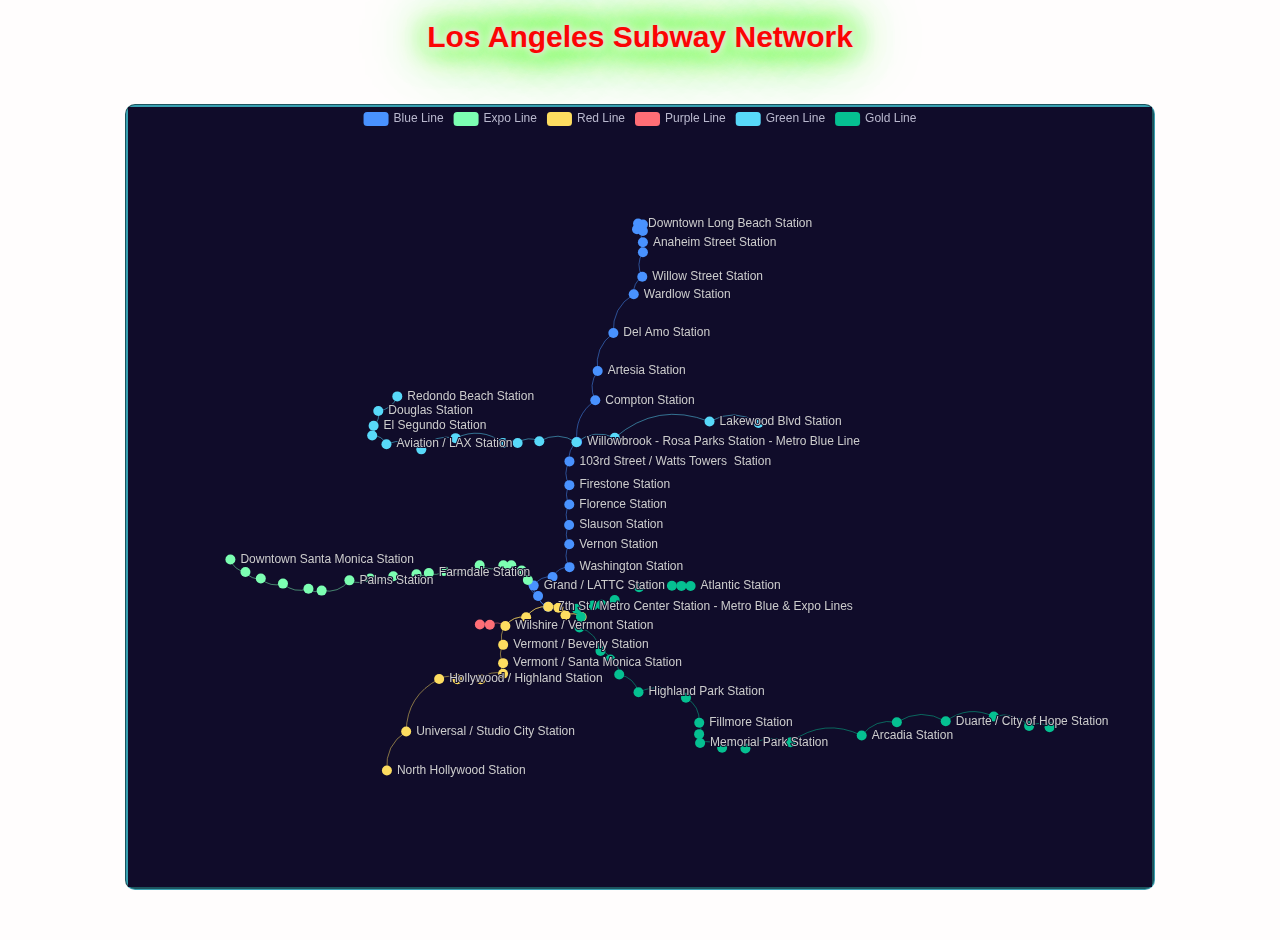
<file: Q4/Subway Network/index.html>
<!DOCTYPE html>
<html>

<head>
  <meta charset="utf-8" />
  <!-- Include the ECharts file you just downloaded -->
  <script src="echarts.js"></script>
  <script src="http://ajax.googleapis.com/ajax/libs/jquery/1.9.1/jquery.min.js"></script>
  <!-- <script src="https://cdnjs.cloudflare.com/ajax/libs/echarts/5.3.3/echarts.min.js"></script> -->
  <link rel="stylesheet" href="style.css">
</head>

<body>
  <div>
    <h1>Los Angeles Subway Network</h1>
  </div>
  <div id="main"></div>

  <script type="text/javascript">

    var graph2 = {
      "nodes": [
        {
          "id": "0",
          "name": "Myriel",
          "symbolSize": 19.12381,
          "x": -266.82776,
          "y": 299.6904,
          "value": 28.685715,
          "category": 0
        },
        {
          "id": "1",
          "name": "Napoleon",
          "symbolSize": 2.6666666666666665,
          "x": -418.08344,
          "y": 446.8853,
          "value": 4,
          "category": 0
        },
        {
          "id": "2",
          "name": "MlleBaptistine",
          "symbolSize": 6.323809333333333,
          "x": -212.76357,
          "y": 245.29176,
          "value": 9.485714,
          "category": 1
        },
        {
          "id": "3",
          "name": "MmeMagloire",
          "symbolSize": 6.323809333333333,
          "x": -242.82404,
          "y": 235.26283,
          "value": 9.485714,
          "category": 1
        },
        {
          "id": "4",
          "name": "CountessDeLo",
          "symbolSize": 2.6666666666666665,
          "x": -379.30386,
          "y": 429.06424,
          "value": 4,
          "category": 0
        },
        {
          "id": "5",
          "name": "Geborand",
          "symbolSize": 2.6666666666666665,
          "x": -417.26337,
          "y": 406.03506,
          "value": 4,
          "category": 0
        },
        {
          "id": "6",
          "name": "Champtercier",
          "symbolSize": 2.6666666666666665,
          "x": -332.6012,
          "y": 485.16974,
          "value": 4,
          "category": 0
        },
        {
          "id": "7",
          "name": "Cravatte",
          "symbolSize": 2.6666666666666665,
          "x": -382.69568,
          "y": 475.09113,
          "value": 4,
          "category": 0
        },
        {
          "id": "8",
          "name": "Count",
          "symbolSize": 2.6666666666666665,
          "x": -320.384,
          "y": 387.17325,
          "value": 4,
          "category": 0
        },
        {
          "id": "9",
          "name": "OldMan",
          "symbolSize": 2.6666666666666665,
          "x": -344.39832,
          "y": 451.16772,
          "value": 4,
          "category": 0
        },
        {
          "id": "10",
          "name": "Labarre",
          "symbolSize": 2.6666666666666665,
          "x": -89.34107,
          "y": 234.56128,
          "value": 4,
          "category": 1
        },
        {
          "id": "11",
          "name": "Valjean",
          "symbolSize": 66.66666666666667,
          "x": -87.93029,
          "y": -6.8120565,
          "value": 100,
          "category": 1
        },
        {
          "id": "12",
          "name": "Marguerite",
          "symbolSize": 4.495239333333333,
          "x": -339.77908,
          "y": -184.69139,
          "value": 6.742859,
          "category": 1
        },
        {
          "id": "13",
          "name": "MmeDeR",
          "symbolSize": 2.6666666666666665,
          "x": -194.31313,
          "y": 178.55301,
          "value": 4,
          "category": 1
        },
        {
          "id": "14",
          "name": "Isabeau",
          "symbolSize": 2.6666666666666665,
          "x": -158.05168,
          "y": 201.99768,
          "value": 4,
          "category": 1
        },
        {
          "id": "15",
          "name": "Gervais",
          "symbolSize": 2.6666666666666665,
          "x": -127.701546,
          "y": 242.55057,
          "value": 4,
          "category": 1
        },
        {
          "id": "16",
          "name": "Tholomyes",
          "symbolSize": 17.295237333333333,
          "x": -385.2226,
          "y": -393.5572,
          "value": 25.942856,
          "category": 2
        },
        {
          "id": "17",
          "name": "Listolier",
          "symbolSize": 13.638097333333334,
          "x": -516.55884,
          "y": -393.98975,
          "value": 20.457146,
          "category": 2
        },
        {
          "id": "18",
          "name": "Fameuil",
          "symbolSize": 13.638097333333334,
          "x": -464.79382,
          "y": -493.57944,
          "value": 20.457146,
          "category": 2
        },
        {
          "id": "19",
          "name": "Blacheville",
          "symbolSize": 13.638097333333334,
          "x": -515.1624,
          "y": -456.9891,
          "value": 20.457146,
          "category": 2
        },
        {
          "id": "20",
          "name": "Favourite",
          "symbolSize": 13.638097333333334,
          "x": -408.12122,
          "y": -464.5048,
          "value": 20.457146,
          "category": 2
        },
        {
          "id": "21",
          "name": "Dahlia",
          "symbolSize": 13.638097333333334,
          "x": -456.44113,
          "y": -425.13303,
          "value": 20.457146,
          "category": 2
        },
        {
          "id": "22",
          "name": "Zephine",
          "symbolSize": 13.638097333333334,
          "x": -459.1107,
          "y": -362.5133,
          "value": 20.457146,
          "category": 2
        },
        {
          "id": "23",
          "name": "Fantine",
          "symbolSize": 28.266666666666666,
          "x": -313.42786,
          "y": -289.44803,
          "value": 42.4,
          "category": 2
        },
        {
          "id": "24",
          "name": "MmeThenardier",
          "symbolSize": 20.95238266666667,
          "x": 4.6313396,
          "y": -273.8517,
          "value": 31.428574,
          "category": 7
        },
        {
          "id": "25",
          "name": "Thenardier",
          "symbolSize": 30.095235333333335,
          "x": 82.80825,
          "y": -203.1144,
          "value": 45.142853,
          "category": 7
        },
        {
          "id": "26",
          "name": "Cosette",
          "symbolSize": 20.95238266666667,
          "x": 78.64646,
          "y": -31.512747,
          "value": 31.428574,
          "category": 6
        },
        {
          "id": "27",
          "name": "Javert",
          "symbolSize": 31.923806666666668,
          "x": -81.46074,
          "y": -204.20204,
          "value": 47.88571,
          "category": 7
        },
        {
          "id": "28",
          "name": "Fauchelevent",
          "symbolSize": 8.152382000000001,
          "x": -225.73984,
          "y": 82.41631,
          "value": 12.228573,
          "category": 4
        },
        {
          "id": "29",
          "name": "Bamatabois",
          "symbolSize": 15.466666666666667,
          "x": -385.6842,
          "y": -20.206686,
          "value": 23.2,
          "category": 3
        },
        {
          "id": "30",
          "name": "Perpetue",
          "symbolSize": 4.495239333333333,
          "x": -403.92447,
          "y": -197.69823,
          "value": 6.742859,
          "category": 2
        },
        {
          "id": "31",
          "name": "Simplice",
          "symbolSize": 8.152382000000001,
          "x": -281.4253,
          "y": -158.45137,
          "value": 12.228573,
          "category": 2
        },
        {
          "id": "32",
          "name": "Scaufflaire",
          "symbolSize": 2.6666666666666665,
          "x": -122.41348,
          "y": 210.37503,
          "value": 4,
          "category": 1
        },
        {
          "id": "33",
          "name": "Woman1",
          "symbolSize": 4.495239333333333,
          "x": -234.6001,
          "y": -113.15067,
          "value": 6.742859,
          "category": 1
        },
        {
          "id": "34",
          "name": "Judge",
          "symbolSize": 11.809524666666666,
          "x": -387.84915,
          "y": 58.7059,
          "value": 17.714287,
          "category": 3
        },
        {
          "id": "35",
          "name": "Champmathieu",
          "symbolSize": 11.809524666666666,
          "x": -338.2307,
          "y": 87.48405,
          "value": 17.714287,
          "category": 3
        },
        {
          "id": "36",
          "name": "Brevet",
          "symbolSize": 11.809524666666666,
          "x": -453.26874,
          "y": 58.94648,
          "value": 17.714287,
          "category": 3
        },
        {
          "id": "37",
          "name": "Chenildieu",
          "symbolSize": 11.809524666666666,
          "x": -386.44904,
          "y": 140.05937,
          "value": 17.714287,
          "category": 3
        },
        {
          "id": "38",
          "name": "Cochepaille",
          "symbolSize": 11.809524666666666,
          "x": -446.7876,
          "y": 123.38005,
          "value": 17.714287,
          "category": 3
        },
        {
          "id": "39",
          "name": "Pontmercy",
          "symbolSize": 6.323809333333333,
          "x": 336.49738,
          "y": -269.55914,
          "value": 9.485714,
          "category": 6
        },
        {
          "id": "40",
          "name": "Boulatruelle",
          "symbolSize": 2.6666666666666665,
          "x": 29.187843,
          "y": -460.13132,
          "value": 4,
          "category": 7
        },
        {
          "id": "41",
          "name": "Eponine",
          "symbolSize": 20.95238266666667,
          "x": 238.36697,
          "y": -210.00926,
          "value": 31.428574,
          "category": 7
        },
        {
          "id": "42",
          "name": "Anzelma",
          "symbolSize": 6.323809333333333,
          "x": 189.69513,
          "y": -346.50662,
          "value": 9.485714,
          "category": 7
        },
        {
          "id": "43",
          "name": "Woman2",
          "symbolSize": 6.323809333333333,
          "x": -187.00418,
          "y": -145.02663,
          "value": 9.485714,
          "category": 6
        },
        {
          "id": "44",
          "name": "MotherInnocent",
          "symbolSize": 4.495239333333333,
          "x": -252.99521,
          "y": 129.87549,
          "value": 6.742859,
          "category": 4
        },
        {
          "id": "45",
          "name": "Gribier",
          "symbolSize": 2.6666666666666665,
          "x": -296.07935,
          "y": 163.11964,
          "value": 4,
          "category": 4
        },
        {
          "id": "46",
          "name": "Jondrette",
          "symbolSize": 2.6666666666666665,
          "x": 550.3201,
          "y": 522.4031,
          "value": 4,
          "category": 5
        },
        {
          "id": "47",
          "name": "MmeBurgon",
          "symbolSize": 4.495239333333333,
          "x": 488.13535,
          "y": 356.8573,
          "value": 6.742859,
          "category": 5
        },
        {
          "id": "48",
          "name": "Gavroche",
          "symbolSize": 41.06667066666667,
          "x": 387.89572,
          "y": 110.462326,
          "value": 61.600006,
          "category": 8
        },
        {
          "id": "49",
          "name": "Gillenormand",
          "symbolSize": 13.638097333333334,
          "x": 126.4831,
          "y": 68.10622,
          "value": 20.457146,
          "category": 6
        },
        {
          "id": "50",
          "name": "Magnon",
          "symbolSize": 4.495239333333333,
          "x": 127.07365,
          "y": -113.05923,
          "value": 6.742859,
          "category": 6
        },
        {
          "id": "51",
          "name": "MlleGillenormand",
          "symbolSize": 13.638097333333334,
          "x": 162.63559,
          "y": 117.6565,
          "value": 20.457146,
          "category": 6
        },
        {
          "id": "52",
          "name": "MmePontmercy",
          "symbolSize": 4.495239333333333,
          "x": 353.66415,
          "y": -205.89165,
          "value": 6.742859,
          "category": 6
        },
        {
          "id": "53",
          "name": "MlleVaubois",
          "symbolSize": 2.6666666666666665,
          "x": 165.43939,
          "y": 339.7736,
          "value": 4,
          "category": 6
        },
        {
          "id": "54",
          "name": "LtGillenormand",
          "symbolSize": 8.152382000000001,
          "x": 137.69348,
          "y": 196.1069,
          "value": 12.228573,
          "category": 6
        },
        {
          "id": "55",
          "name": "Marius",
          "symbolSize": 35.58095333333333,
          "x": 206.44687,
          "y": -13.805411,
          "value": 53.37143,
          "category": 6
        },
        {
          "id": "56",
          "name": "BaronessT",
          "symbolSize": 4.495239333333333,
          "x": 194.82993,
          "y": 224.78036,
          "value": 6.742859,
          "category": 6
        },
        {
          "id": "57",
          "name": "Mabeuf",
          "symbolSize": 20.95238266666667,
          "x": 597.6618,
          "y": 135.18481,
          "value": 31.428574,
          "category": 8
        },
        {
          "id": "58",
          "name": "Enjolras",
          "symbolSize": 28.266666666666666,
          "x": 355.78366,
          "y": -74.882454,
          "value": 42.4,
          "category": 8
        },
        {
          "id": "59",
          "name": "Combeferre",
          "symbolSize": 20.95238266666667,
          "x": 515.2961,
          "y": -46.167564,
          "value": 31.428574,
          "category": 8
        },
        {
          "id": "60",
          "name": "Prouvaire",
          "symbolSize": 17.295237333333333,
          "x": 614.29285,
          "y": -69.3104,
          "value": 25.942856,
          "category": 8
        },
        {
          "id": "61",
          "name": "Feuilly",
          "symbolSize": 20.95238266666667,
          "x": 550.1917,
          "y": -128.17537,
          "value": 31.428574,
          "category": 8
        },
        {
          "id": "62",
          "name": "Courfeyrac",
          "symbolSize": 24.609526666666667,
          "x": 436.17184,
          "y": -12.7286825,
          "value": 36.91429,
          "category": 8
        },
        {
          "id": "63",
          "name": "Bahorel",
          "symbolSize": 22.780953333333333,
          "x": 602.55225,
          "y": 16.421427,
          "value": 34.17143,
          "category": 8
        },
        {
          "id": "64",
          "name": "Bossuet",
          "symbolSize": 24.609526666666667,
          "x": 455.81955,
          "y": -115.45826,
          "value": 36.91429,
          "category": 8
        },
        {
          "id": "65",
          "name": "Joly",
          "symbolSize": 22.780953333333333,
          "x": 516.40784,
          "y": 47.242233,
          "value": 34.17143,
          "category": 8
        },
        {
          "id": "66",
          "name": "Grantaire",
          "symbolSize": 19.12381,
          "x": 646.4313,
          "y": -151.06331,
          "value": 28.685715,
          "category": 8
        },
        {
          "id": "67",
          "name": "MotherPlutarch",
          "symbolSize": 2.6666666666666665,
          "x": 668.9568,
          "y": 204.65488,
          "value": 4,
          "category": 8
        },
        {
          "id": "68",
          "name": "Gueulemer",
          "symbolSize": 19.12381,
          "x": 78.4799,
          "y": -347.15146,
          "value": 28.685715,
          "category": 7
        },
        {
          "id": "69",
          "name": "Babet",
          "symbolSize": 19.12381,
          "x": 150.35959,
          "y": -298.50797,
          "value": 28.685715,
          "category": 7
        },
        {
          "id": "70",
          "name": "Claquesous",
          "symbolSize": 19.12381,
          "x": 137.3717,
          "y": -410.2809,
          "value": 28.685715,
          "category": 7
        },
        {
          "id": "71",
          "name": "Montparnasse",
          "symbolSize": 17.295237333333333,
          "x": 234.87747,
          "y": -400.85983,
          "value": 25.942856,
          "category": 7
        },
        {
          "id": "72",
          "name": "Toussaint",
          "symbolSize": 6.323809333333333,
          "x": 40.942253,
          "y": 113.78272,
          "value": 9.485714,
          "category": 1
        },
        {
          "id": "73",
          "name": "Child1",
          "symbolSize": 4.495239333333333,
          "x": 437.939,
          "y": 291.58234,
          "value": 6.742859,
          "category": 8
        },
        {
          "id": "74",
          "name": "Child2",
          "symbolSize": 4.495239333333333,
          "x": 466.04922,
          "y": 283.3606,
          "value": 6.742859,
          "category": 8
        },
        {
          "id": "75",
          "name": "Brujon",
          "symbolSize": 13.638097333333334,
          "x": 238.79364,
          "y": -314.06345,
          "value": 20.457146,
          "category": 7
        },
        {
          "id": "76",
          "name": "MmeHucheloup",
          "symbolSize": 13.638097333333334,
          "x": 712.18353,
          "y": 4.8131495,
          "value": 20.457146,
          "category": 8
        }
      ],
      "links": [
        {
          "source": "1",
          "target": "0"
        },
        {
          "source": "2",
          "target": "0"
        },
        {
          "source": "3",
          "target": "0"
        },
        {
          "source": "3",
          "target": "2"
        },
        {
          "source": "4",
          "target": "0"
        },
        {
          "source": "5",
          "target": "0"
        },
        {
          "source": "6",
          "target": "0"
        },
        {
          "source": "7",
          "target": "0"
        },
        {
          "source": "8",
          "target": "0"
        },
        {
          "source": "9",
          "target": "0"
        },
        {
          "source": "11",
          "target": "0"
        },
        {
          "source": "11",
          "target": "2"
        },
        {
          "source": "11",
          "target": "3"
        },
        {
          "source": "11",
          "target": "10"
        },
        {
          "source": "12",
          "target": "11"
        },
        {
          "source": "13",
          "target": "11"
        },
        {
          "source": "14",
          "target": "11"
        },
        {
          "source": "15",
          "target": "11"
        },
        {
          "source": "17",
          "target": "16"
        },
        {
          "source": "18",
          "target": "16"
        },
        {
          "source": "18",
          "target": "17"
        },
        {
          "source": "19",
          "target": "16"
        },
        {
          "source": "19",
          "target": "17"
        },
        {
          "source": "19",
          "target": "18"
        },
        {
          "source": "20",
          "target": "16"
        },
        {
          "source": "20",
          "target": "17"
        },
        {
          "source": "20",
          "target": "18"
        },
        {
          "source": "20",
          "target": "19"
        },
        {
          "source": "21",
          "target": "16"
        },
        {
          "source": "21",
          "target": "17"
        },
        {
          "source": "21",
          "target": "18"
        },
        {
          "source": "21",
          "target": "19"
        },
        {
          "source": "21",
          "target": "20"
        },
        {
          "source": "22",
          "target": "16"
        },
        {
          "source": "22",
          "target": "17"
        },
        {
          "source": "22",
          "target": "18"
        },
        {
          "source": "22",
          "target": "19"
        },
        {
          "source": "22",
          "target": "20"
        },
        {
          "source": "22",
          "target": "21"
        },
        {
          "source": "23",
          "target": "11"
        },
        {
          "source": "23",
          "target": "12"
        },
        {
          "source": "23",
          "target": "16"
        },
        {
          "source": "23",
          "target": "17"
        },
        {
          "source": "23",
          "target": "18"
        },
        {
          "source": "23",
          "target": "19"
        },
        {
          "source": "23",
          "target": "20"
        },
        {
          "source": "23",
          "target": "21"
        },
        {
          "source": "23",
          "target": "22"
        },
        {
          "source": "24",
          "target": "11"
        },
        {
          "source": "24",
          "target": "23"
        },
        {
          "source": "25",
          "target": "11"
        },
        {
          "source": "25",
          "target": "23"
        },
        {
          "source": "25",
          "target": "24"
        },
        {
          "source": "26",
          "target": "11"
        },
        {
          "source": "26",
          "target": "16"
        },
        {
          "source": "26",
          "target": "24"
        },
        {
          "source": "26",
          "target": "25"
        },
        {
          "source": "27",
          "target": "11"
        },
        {
          "source": "27",
          "target": "23"
        },
        {
          "source": "27",
          "target": "24"
        },
        {
          "source": "27",
          "target": "25"
        },
        {
          "source": "27",
          "target": "26"
        },
        {
          "source": "28",
          "target": "11"
        },
        {
          "source": "28",
          "target": "27"
        },
        {
          "source": "29",
          "target": "11"
        },
        {
          "source": "29",
          "target": "23"
        },
        {
          "source": "29",
          "target": "27"
        },
        {
          "source": "30",
          "target": "23"
        },
        {
          "source": "31",
          "target": "11"
        },
        {
          "source": "31",
          "target": "23"
        },
        {
          "source": "31",
          "target": "27"
        },
        {
          "source": "31",
          "target": "30"
        },
        {
          "source": "32",
          "target": "11"
        },
        {
          "source": "33",
          "target": "11"
        },
        {
          "source": "33",
          "target": "27"
        },
        {
          "source": "34",
          "target": "11"
        },
        {
          "source": "34",
          "target": "29"
        },
        {
          "source": "35",
          "target": "11"
        },
        {
          "source": "35",
          "target": "29"
        },
        {
          "source": "35",
          "target": "34"
        },
        {
          "source": "36",
          "target": "11"
        },
        {
          "source": "36",
          "target": "29"
        },
        {
          "source": "36",
          "target": "34"
        },
        {
          "source": "36",
          "target": "35"
        },
        {
          "source": "37",
          "target": "11"
        },
        {
          "source": "37",
          "target": "29"
        },
        {
          "source": "37",
          "target": "34"
        },
        {
          "source": "37",
          "target": "35"
        },
        {
          "source": "37",
          "target": "36"
        },
        {
          "source": "38",
          "target": "11"
        },
        {
          "source": "38",
          "target": "29"
        },
        {
          "source": "38",
          "target": "34"
        },
        {
          "source": "38",
          "target": "35"
        },
        {
          "source": "38",
          "target": "36"
        },
        {
          "source": "38",
          "target": "37"
        },
        {
          "source": "39",
          "target": "25"
        },
        {
          "source": "40",
          "target": "25"
        },
        {
          "source": "41",
          "target": "24"
        },
        {
          "source": "41",
          "target": "25"
        },
        {
          "source": "42",
          "target": "24"
        },
        {
          "source": "42",
          "target": "25"
        },
        {
          "source": "42",
          "target": "41"
        },
        {
          "source": "43",
          "target": "11"
        },
        {
          "source": "43",
          "target": "26"
        },
        {
          "source": "43",
          "target": "27"
        },
        {
          "source": "44",
          "target": "11"
        },
        {
          "source": "44",
          "target": "28"
        },
        {
          "source": "45",
          "target": "28"
        },
        {
          "source": "47",
          "target": "46"
        },
        {
          "source": "48",
          "target": "11"
        },
        {
          "source": "48",
          "target": "25"
        },
        {
          "source": "48",
          "target": "27"
        },
        {
          "source": "48",
          "target": "47"
        },
        {
          "source": "49",
          "target": "11"
        },
        {
          "source": "49",
          "target": "26"
        },
        {
          "source": "50",
          "target": "24"
        },
        {
          "source": "50",
          "target": "49"
        },
        {
          "source": "51",
          "target": "11"
        },
        {
          "source": "51",
          "target": "26"
        },
        {
          "source": "51",
          "target": "49"
        },
        {
          "source": "52",
          "target": "39"
        },
        {
          "source": "52",
          "target": "51"
        },
        {
          "source": "53",
          "target": "51"
        },
        {
          "source": "54",
          "target": "26"
        },
        {
          "source": "54",
          "target": "49"
        },
        {
          "source": "54",
          "target": "51"
        },
        {
          "source": "55",
          "target": "11"
        },
        {
          "source": "55",
          "target": "16"
        },
        {
          "source": "55",
          "target": "25"
        },
        {
          "source": "55",
          "target": "26"
        },
        {
          "source": "55",
          "target": "39"
        },
        {
          "source": "55",
          "target": "41"
        },
        {
          "source": "55",
          "target": "48"
        },
        {
          "source": "55",
          "target": "49"
        },
        {
          "source": "55",
          "target": "51"
        },
        {
          "source": "55",
          "target": "54"
        },
        {
          "source": "56",
          "target": "49"
        },
        {
          "source": "56",
          "target": "55"
        },
        {
          "source": "57",
          "target": "41"
        },
        {
          "source": "57",
          "target": "48"
        },
        {
          "source": "57",
          "target": "55"
        },
        {
          "source": "58",
          "target": "11"
        },
        {
          "source": "58",
          "target": "27"
        },
        {
          "source": "58",
          "target": "48"
        },
        {
          "source": "58",
          "target": "55"
        },
        {
          "source": "58",
          "target": "57"
        },
        {
          "source": "59",
          "target": "48"
        },
        {
          "source": "59",
          "target": "55"
        },
        {
          "source": "59",
          "target": "57"
        },
        {
          "source": "59",
          "target": "58"
        },
        {
          "source": "60",
          "target": "48"
        },
        {
          "source": "60",
          "target": "58"
        },
        {
          "source": "60",
          "target": "59"
        },
        {
          "source": "61",
          "target": "48"
        },
        {
          "source": "61",
          "target": "55"
        },
        {
          "source": "61",
          "target": "57"
        },
        {
          "source": "61",
          "target": "58"
        },
        {
          "source": "61",
          "target": "59"
        },
        {
          "source": "61",
          "target": "60"
        },
        {
          "source": "62",
          "target": "41"
        },
        {
          "source": "62",
          "target": "48"
        },
        {
          "source": "62",
          "target": "55"
        },
        {
          "source": "62",
          "target": "57"
        },
        {
          "source": "62",
          "target": "58"
        },
        {
          "source": "62",
          "target": "59"
        },
        {
          "source": "62",
          "target": "60"
        },
        {
          "source": "62",
          "target": "61"
        },
        {
          "source": "63",
          "target": "48"
        },
        {
          "source": "63",
          "target": "55"
        },
        {
          "source": "63",
          "target": "57"
        },
        {
          "source": "63",
          "target": "58"
        },
        {
          "source": "63",
          "target": "59"
        },
        {
          "source": "63",
          "target": "60"
        },
        {
          "source": "63",
          "target": "61"
        },
        {
          "source": "63",
          "target": "62"
        },
        {
          "source": "64",
          "target": "11"
        },
        {
          "source": "64",
          "target": "48"
        },
        {
          "source": "64",
          "target": "55"
        },
        {
          "source": "64",
          "target": "57"
        },
        {
          "source": "64",
          "target": "58"
        },
        {
          "source": "64",
          "target": "59"
        },
        {
          "source": "64",
          "target": "60"
        },
        {
          "source": "64",
          "target": "61"
        },
        {
          "source": "64",
          "target": "62"
        },
        {
          "source": "64",
          "target": "63"
        },
        {
          "source": "65",
          "target": "48"
        },
        {
          "source": "65",
          "target": "55"
        },
        {
          "source": "65",
          "target": "57"
        },
        {
          "source": "65",
          "target": "58"
        },
        {
          "source": "65",
          "target": "59"
        },
        {
          "source": "65",
          "target": "60"
        },
        {
          "source": "65",
          "target": "61"
        },
        {
          "source": "65",
          "target": "62"
        },
        {
          "source": "65",
          "target": "63"
        },
        {
          "source": "65",
          "target": "64"
        },
        {
          "source": "66",
          "target": "48"
        },
        {
          "source": "66",
          "target": "58"
        },
        {
          "source": "66",
          "target": "59"
        },
        {
          "source": "66",
          "target": "60"
        },
        {
          "source": "66",
          "target": "61"
        },
        {
          "source": "66",
          "target": "62"
        },
        {
          "source": "66",
          "target": "63"
        },
        {
          "source": "66",
          "target": "64"
        },
        {
          "source": "66",
          "target": "65"
        },
        {
          "source": "67",
          "target": "57"
        },
        {
          "source": "68",
          "target": "11"
        },
        {
          "source": "68",
          "target": "24"
        },
        {
          "source": "68",
          "target": "25"
        },
        {
          "source": "68",
          "target": "27"
        },
        {
          "source": "68",
          "target": "41"
        },
        {
          "source": "68",
          "target": "48"
        },
        {
          "source": "69",
          "target": "11"
        },
        {
          "source": "69",
          "target": "24"
        },
        {
          "source": "69",
          "target": "25"
        },
        {
          "source": "69",
          "target": "27"
        },
        {
          "source": "69",
          "target": "41"
        },
        {
          "source": "69",
          "target": "48"
        },
        {
          "source": "69",
          "target": "68"
        },
        {
          "source": "70",
          "target": "11"
        },
        {
          "source": "70",
          "target": "24"
        },
        {
          "source": "70",
          "target": "25"
        },
        {
          "source": "70",
          "target": "27"
        },
        {
          "source": "70",
          "target": "41"
        },
        {
          "source": "70",
          "target": "58"
        },
        {
          "source": "70",
          "target": "68"
        },
        {
          "source": "70",
          "target": "69"
        },
        {
          "source": "71",
          "target": "11"
        },
        {
          "source": "71",
          "target": "25"
        },
        {
          "source": "71",
          "target": "27"
        },
        {
          "source": "71",
          "target": "41"
        },
        {
          "source": "71",
          "target": "48"
        },
        {
          "source": "71",
          "target": "68"
        },
        {
          "source": "71",
          "target": "69"
        },
        {
          "source": "71",
          "target": "70"
        },
        {
          "source": "72",
          "target": "11"
        },
        {
          "source": "72",
          "target": "26"
        },
        {
          "source": "72",
          "target": "27"
        },
        {
          "source": "73",
          "target": "48"
        },
        {
          "source": "74",
          "target": "48"
        },
        {
          "source": "74",
          "target": "73"
        },
        {
          "source": "75",
          "target": "25"
        },
        {
          "source": "75",
          "target": "41"
        },
        {
          "source": "75",
          "target": "48"
        },
        {
          "source": "75",
          "target": "68"
        },
        {
          "source": "75",
          "target": "69"
        },
        {
          "source": "75",
          "target": "70"
        },
        {
          "source": "75",
          "target": "71"
        },
        {
          "source": "76",
          "target": "48"
        },
        {
          "source": "76",
          "target": "58"
        },
        {
          "source": "76",
          "target": "62"
        },
        {
          "source": "76",
          "target": "63"
        },
        {
          "source": "76",
          "target": "64"
        },
        {
          "source": "76",
          "target": "65"
        },
        {
          "source": "76",
          "target": "66"
        }
      ],
      "categories": [
        {
          "name": "A"
        },
        {
          "name": "B"
        },
        {
          "name": "C"
        },
        {
          "name": "D"
        },
        {
          "name": "E"
        },
        {
          "name": "F"
        },
        {
          "name": "G"
        },
        {
          "name": "H"
        },
        {
          "name": "I"
        }
      ]
    }

    var graph = {
    "nodes": [
        {
            "id": "80101",
            "name": "Downtown Long Beach Station",
            "SymbolSize": 15,
            "x": -118.19292099988019,
            "y": 33.76807099973904,
            "category": 0
        },
        {
            "id": "80102",
            "name": "Pacific Ave Station",
            "SymbolSize": 15,
            "x": -118.1936999994702,
            "y": 33.77225800005807,
            "category": 0
        },
        {
            "id": "80105",
            "name": "Anaheim Street Station",
            "SymbolSize": 15,
            "x": -118.18938400015178,
            "y": 33.781830000366064,
            "category": 0
        },
        {
            "id": "80106",
            "name": "Pacific Coast Hwy Station",
            "SymbolSize": 15,
            "x": -118.18938200009414,
            "y": 33.7890899999179,
            "category": 0
        },
        {
            "id": "80107",
            "name": "Willow Street Station",
            "SymbolSize": 15,
            "x": -118.18983399979538,
            "y": 33.8070790000511,
            "category": 0
        },
        {
            "id": "80108",
            "name": "Wardlow Station",
            "SymbolSize": 15,
            "x": -118.1960899998735,
            "y": 33.81986500042085,
            "category": 0
        },
        {
            "id": "80109",
            "name": "Del Amo Station",
            "SymbolSize": 15,
            "x": -118.21101700040077,
            "y": 33.84822200019087,
            "category": 0
        },
        {
            "id": "80110",
            "name": "Artesia Station",
            "SymbolSize": 15,
            "x": -118.22250300024177,
            "y": 33.87608200008813,
            "category": 0
        },
        {
            "id": "80111",
            "name": "Compton Station",
            "SymbolSize": 15,
            "x": -118.22424899999488,
            "y": 33.89749000016153,
            "category": 0
        },
        {
            "id": "80112",
            "name": "Willowbrook - Rosa Parks Station - Metro Blue Line",
            "SymbolSize": 15,
            "x": -118.23755500026044,
            "y": 33.92804799984574,
            "category": 0
        },
        {
            "id": "80113",
            "name": "103rd Street / Watts Towers  Station",
            "SymbolSize": 15,
            "x": -118.24315899972797,
            "y": 33.942220000322884,
            "category": 0
        },
        {
            "id": "80114",
            "name": "Firestone Station",
            "SymbolSize": 15,
            "x": -118.2432049999076,
            "y": 33.95961099981681,
            "category": 0
        },
        {
            "id": "80115",
            "name": "Florence Station",
            "SymbolSize": 15,
            "x": -118.24327099967796,
            "y": 33.97374000005275,
            "category": 0
        },
        {
            "id": "80116",
            "name": "Slauson Station",
            "SymbolSize": 15,
            "x": -118.24339800004967,
            "y": 33.98876000023379,
            "category": 0
        },
        {
            "id": "80117",
            "name": "Vernon Station",
            "SymbolSize": 15,
            "x": -118.24330300035814,
            "y": 34.00292000031266,
            "category": 0
        },
        {
            "id": "80118",
            "name": "Washington Station",
            "SymbolSize": 15,
            "x": -118.24308400001725,
            "y": 34.019649999824246,
            "category": 0
        },
        {
            "id": "80119",
            "name": "San Pedro Street Station",
            "SymbolSize": 15,
            "x": -118.2555050001109,
            "y": 34.026807000005206,
            "category": 0
        },
        {
            "id": "80120",
            "name": "Grand / LATTC Station",
            "SymbolSize": 15,
            "x": -118.26933299993601,
            "y": 34.03315500006921,
            "category": 0
        },
        {
            "id": "80121",
            "name": "Pico Station",
            "SymbolSize": 15,
            "x": -118.26611800020636,
            "y": 34.040735000325974,
            "category": 0
        },
        {
            "id": "80122",
            "name": "7th St / Metro Center Station - Metro Blue & Expo Lines",
            "SymbolSize": 15,
            "x": -118.25882200042645,
            "y": 34.04860999987021,
            "category": 0
        },
        {
            "id": "80123",
            "name": "LATTC / Ortho Institute Station",
            "SymbolSize": 15,
            "x": -118.27360299981005,
            "y": 34.02911200034815,
            "category": 1
        },
        {
            "id": "80124",
            "name": "Jefferson / USC Station",
            "SymbolSize": 15,
            "x": -118.27811800001174,
            "y": 34.02212300041644,
            "category": 1
        },
        {
            "id": "80125",
            "name": "Expo Park / USC Station",
            "SymbolSize": 15,
            "x": -118.28573400004424,
            "y": 34.01822700035439,
            "category": 1
        },
        {
            "id": "80126",
            "name": "Expo / Vermont Station",
            "SymbolSize": 15,
            "x": -118.29154000016672,
            "y": 34.018245000352685,
            "category": 1
        },
        {
            "id": "80127",
            "name": "Expo / Western Station",
            "SymbolSize": 15,
            "x": -118.3089099999928,
            "y": 34.01833099993332,
            "category": 1
        },
        {
            "id": "80128",
            "name": "Expo / Crenshaw Station",
            "SymbolSize": 15,
            "x": -118.33507800022828,
            "y": 34.0225259998206,
            "category": 1
        },
        {
            "id": "80129",
            "name": "Farmdale Station",
            "SymbolSize": 15,
            "x": -118.34609500019637,
            "y": 34.02398100003797,
            "category": 1
        },
        {
            "id": "80130",
            "name": "Expo / La Brea Station",
            "SymbolSize": 15,
            "x": -118.35515900044052,
            "y": 34.02480300035486,
            "category": 1
        },
        {
            "id": "80131",
            "name": "La Cienega / Jefferson Station",
            "SymbolSize": 15,
            "x": -118.37211999973364,
            "y": 34.02635500011092,
            "category": 1
        },
        {
            "id": "80132",
            "name": "Culver City Station",
            "SymbolSize": 15,
            "x": -118.38898599990145,
            "y": 34.02789599996983,
            "category": 1
        },
        {
            "id": "80153",
            "name": "1st Street Station",
            "SymbolSize": 15,
            "x": -118.18936200041134,
            "y": 33.76874000037536,
            "category": 0
        },
        {
            "id": "80154",
            "name": "5th Street Station",
            "SymbolSize": 15,
            "x": -118.18941200035138,
            "y": 33.7735979995706,
            "category": 0
        },
        {
            "id": "80201",
            "name": "North Hollywood Station",
            "SymbolSize": 15,
            "x": -118.37680800021687,
            "y": 34.168503999792364,
            "category": 2
        },
        {
            "id": "80202",
            "name": "Universal / Studio City Station",
            "SymbolSize": 15,
            "x": -118.36269899982237,
            "y": 34.14000200029585,
            "category": 2
        },
        {
            "id": "80203",
            "name": "Hollywood / Highland Station",
            "SymbolSize": 15,
            "x": -118.33854899982131,
            "y": 34.10154699972406,
            "category": 2
        },
        {
            "id": "80204",
            "name": "Hollywood / Vine Station",
            "SymbolSize": 15,
            "x": -118.32518000013556,
            "y": 34.101630000054115,
            "category": 2
        },
        {
            "id": "80205",
            "name": "Hollywood / Western Station",
            "SymbolSize": 15,
            "x": -118.30811700023226,
            "y": 34.10173700013553,
            "category": 2
        },
        {
            "id": "80206",
            "name": "Vermont / Sunset Station",
            "SymbolSize": 15,
            "x": -118.29175599997755,
            "y": 34.09770800020225,
            "category": 2
        },
        {
            "id": "80207",
            "name": "Vermont / Santa Monica Station",
            "SymbolSize": 15,
            "x": -118.29173000041749,
            "y": 34.08990999977402,
            "category": 2
        },
        {
            "id": "80208",
            "name": "Vermont / Beverly Station",
            "SymbolSize": 15,
            "x": -118.29168600028255,
            "y": 34.076525999971274,
            "category": 2
        },
        {
            "id": "80209",
            "name": "Wilshire / Vermont Station",
            "SymbolSize": 15,
            "x": -118.29008199954043,
            "y": 34.06270100002402,
            "category": 2
        },
        {
            "id": "80210",
            "name": "Westlake / MacArthur Park Station",
            "SymbolSize": 15,
            "x": -118.27487900027457,
            "y": 34.05636799972788,
            "category": 2
        },
        {
            "id": "80211",
            "name": "7th St / Metro Center Station - Metro Red & Purple Lines",
            "SymbolSize": 15,
            "x": -118.25868200001985,
            "y": 34.048634000179824,
            "category": 2
        },
        {
            "id": "80212",
            "name": "Pershing Square Station",
            "SymbolSize": 15,
            "x": -118.25125899962754,
            "y": 34.04931600034301,
            "category": 2
        },
        {
            "id": "80213",
            "name": "Civic Center / Grand Park Station",
            "SymbolSize": 15,
            "x": -118.24605700043661,
            "y": 34.0549000003663,
            "category": 2
        },
        {
            "id": "80214",
            "name": "Union Station - Metro Red & Purple Lines",
            "SymbolSize": 15,
            "x": -118.23424900018837,
            "y": 34.056196999566886,
            "category": 2
        },
        {
            "id": "80215",
            "name": "Wilshire / Normandie Station",
            "SymbolSize": 15,
            "x": -118.30145799996596,
            "y": 34.06175300040925,
            "category": 3
        },
        {
            "id": "80216",
            "name": "Wilshire / Western Station",
            "SymbolSize": 15,
            "x": -118.3087560005219,
            "y": 34.0616889998001,
            "category": 3
        },
        {
            "id": "80301",
            "name": "Redondo Beach Station",
            "SymbolSize": 15,
            "x": -118.36919600020805,
            "y": 33.89463999991437,
            "category": 4
        },
        {
            "id": "80302",
            "name": "Douglas Station",
            "SymbolSize": 15,
            "x": -118.38311300036254,
            "y": 33.9052989998203,
            "category": 4
        },
        {
            "id": "80303",
            "name": "El Segundo Station",
            "SymbolSize": 15,
            "x": -118.38653899948176,
            "y": 33.916062999896944,
            "category": 4
        },
        {
            "id": "80304",
            "name": "Mariposa Station",
            "SymbolSize": 15,
            "x": -118.38757200040996,
            "y": 33.923199999610524,
            "category": 4
        },
        {
            "id": "80305",
            "name": "Aviation / LAX Station",
            "SymbolSize": 15,
            "x": -118.37713399951298,
            "y": 33.92962099967193,
            "category": 4
        },
        {
            "id": "80306",
            "name": "Hawthorne / Lennox Station",
            "SymbolSize": 15,
            "x": -118.35160199967572,
            "y": 33.93340799977214,
            "category": 4
        },
        {
            "id": "80307",
            "name": "Crenshaw Station",
            "SymbolSize": 15,
            "x": -118.32654999957477,
            "y": 33.92520099956265,
            "category": 4
        },
        {
            "id": "80308",
            "name": "Vermont / Athens Station",
            "SymbolSize": 15,
            "x": -118.29173299995566,
            "y": 33.92868300021043,
            "category": 4
        },
        {
            "id": "80309",
            "name": "Harbor Freeway Station",
            "SymbolSize": 15,
            "x": -118.28110000026243,
            "y": 33.92871400026039,
            "category": 4
        },
        {
            "id": "80310",
            "name": "Avalon Station",
            "SymbolSize": 15,
            "x": -118.26521699947209,
            "y": 33.92746499978556,
            "category": 4
        },
        {
            "id": "80311",
            "name": "Willowbrook - Rosa Parks Station - Metro Green Line",
            "SymbolSize": 15,
            "x": -118.23805199981469,
            "y": 33.92825800031017,
            "category": 4
        },
        {
            "id": "80312",
            "name": "Long Beach Blvd Station",
            "SymbolSize": 15,
            "x": -118.20994500025516,
            "y": 33.92487999958962,
            "category": 4
        },
        {
            "id": "80313",
            "name": "Lakewood Blvd Station",
            "SymbolSize": 15,
            "x": -118.14060000053131,
            "y": 33.913069999875226,
            "category": 4
        },
        {
            "id": "80314",
            "name": "Norwalk Station",
            "SymbolSize": 15,
            "x": -118.10471700004186,
            "y": 33.91403300021094,
            "category": 4
        },
        {
            "id": "80401",
            "name": "Atlantic Station",
            "SymbolSize": 15,
            "x": -118.15446899995854,
            "y": 34.033398000239195,
            "category": 5
        },
        {
            "id": "80402",
            "name": "East LA Civic Center Station",
            "SymbolSize": 15,
            "x": -118.161205999753,
            "y": 34.03336399996033,
            "category": 5
        },
        {
            "id": "80403",
            "name": "Maravilla Station",
            "SymbolSize": 15,
            "x": -118.16814000015704,
            "y": 34.03331900002552,
            "category": 5
        },
        {
            "id": "80404",
            "name": "Indiana Station",
            "SymbolSize": 15,
            "x": -118.19218200022898,
            "y": 34.034300000300235,
            "category": 5
        },
        {
            "id": "80405",
            "name": "Soto Station",
            "SymbolSize": 15,
            "x": -118.21006099982142,
            "y": 34.04374699968801,
            "category": 5
        },
        {
            "id": "80406",
            "name": "Mariachi Plaza / Boyle Heights Station",
            "SymbolSize": 15,
            "x": -118.21964800016036,
            "y": 34.04721500003432,
            "category": 5
        },
        {
            "id": "80407",
            "name": "Pico / Aliso Station",
            "SymbolSize": 15,
            "x": -118.22594000038869,
            "y": 34.0476339997117,
            "category": 5
        },
        {
            "id": "80408",
            "name": "Little Tokyo / Arts District Station",
            "SymbolSize": 15,
            "x": -118.23790100026723,
            "y": 34.05010000008611,
            "category": 5
        },
        {
            "id": "80409",
            "name": "Union Station - Metro Gold Line",
            "SymbolSize": 15,
            "x": -118.23475899954124,
            "y": 34.056060999752866,
            "category": 5
        },
        {
            "id": "80410",
            "name": "Chinatown Station",
            "SymbolSize": 15,
            "x": -118.23583999967346,
            "y": 34.063860999711736,
            "category": 5
        },
        {
            "id": "80411",
            "name": "Lincoln Heights / Cypress Park Station",
            "SymbolSize": 15,
            "x": -118.22042899987187,
            "y": 34.08094899981074,
            "category": 5
        },
        {
            "id": "80412",
            "name": "Heritage Square / Arroyo Station",
            "SymbolSize": 15,
            "x": -118.21321299991507,
            "y": 34.08722700016255,
            "category": 5
        },
        {
            "id": "80413",
            "name": "Southwest Museum Station",
            "SymbolSize": 15,
            "x": -118.20671199989988,
            "y": 34.09824299960079,
            "category": 5
        },
        {
            "id": "80414",
            "name": "Highland Park Station",
            "SymbolSize": 15,
            "x": -118.19260600025261,
            "y": 34.11117900018589,
            "category": 5
        },
        {
            "id": "80415",
            "name": "South Pasadena Station",
            "SymbolSize": 15,
            "x": -118.15788600023126,
            "y": 34.11518600012085,
            "category": 5
        },
        {
            "id": "80416",
            "name":"Fillmore Station",
            "SymbolSize": 15,
            "x": -118.14812599988883,
            "y": 34.133520999572184,
            "category": 5
        },
        {
            "id": "80417",
            "name": "Del Mar Station",
            "SymbolSize": 15,
            "x": -118.14821399976204,
            "y": 34.141910000383575,
            "category": 5
        },
        {
            "id": "80418",
            "name": "Memorial Park Station",
            "SymbolSize": 15,
            "x": -118.14751200027115,
            "y": 34.148355999935816,
            "category": 5
        },
        {
            "id": "80419",
            "name": "Lake Station",
            "SymbolSize": 15,
            "x": -118.13138999946663,
            "y": 34.15180599983858,
            "category": 5
        },
        {
            "id": "80420",
            "name": "Allen Station",
            "SymbolSize": 15,
            "x": -118.11434799946551,
            "y": 34.152417000414914,
            "category": 5
        },
        {
            "id": "80421",
            "name": "Sierra Madre Villa Station",
            "SymbolSize": 15,
            "x": -118.08121199954985,
            "y": 34.147752000256695,
            "category": 5
        },
        {
            "id": "80133",
            "name": "Palms Station",
            "SymbolSize": 15,
            "x": -118.40425500028769,
            "y": 34.02932299999053,
            "category": 1
        },
        {
            "id": "80134",
            "name": "Westwood / Rancho Park Station",
            "SymbolSize": 15,
            "x": -118.42457599982195,
            "y": 34.0368159998897,
            "category": 1
        },
        {
            "id": "80135",
            "name": "Expo / Sepulveda Station",
            "SymbolSize": 15,
            "x": -118.43423399951705,
            "y": 34.03540799990164,
            "category": 1
        },
        {
            "id": "80136",
            "name": "Expo / Bundy Station",
            "SymbolSize": 15,
            "x": -118.45289600037239,
            "y": 34.031704999614426,
            "category": 1
        },
        {
            "id": "80137",
            "name": "26th St / Bergamot Station",
            "SymbolSize": 15,
            "x": -118.4691199995661,
            "y": 34.02799499962183,
            "category": 1
        },
        {
            "id": "80138",
            "name": "17th St / SMC Station",
            "SymbolSize": 15,
            "x": -118.48037200020526,
            "y": 34.023154999680855,
            "category": 1
        },
        {
            "id": "80139",
            "name": "Downtown Santa Monica Station",
            "SymbolSize": 15,
            "x": -118.49138399953792,
            "y": 34.01400999976604,
            "category": 1
        },
        {
            "id": "80422",
            "name": "Arcadia Station",
            "SymbolSize": 15,
            "x": -118.02919900021266,
            "y": 34.142859999768774,
            "category": 5
        },
        {
            "id": "80423",
            "name": "Monrovia Station",
            "SymbolSize": 15,
            "x": -118.00347299952888,
            "y": 34.13315499963274,
            "category": 5
        },
        {
            "id": "80424",
            "name": "Duarte / City of Hope Station",
            "SymbolSize": 15,
            "x": -117.96768000026172,
            "y": 34.13251800001596,
            "category": 5
        },
        {
            "id": "80425",
            "name": "Irwindale Station",
            "SymbolSize": 15,
            "x": -117.93250599951757,
            "y": 34.129048000333256,
            "category": 5
        },
        {
            "id": "80426",
            "name": "Azusa Downtown Station",
            "SymbolSize": 15,
            "x": -117.90663100000828,
            "y": 34.13586300002205,
            "category": 5
        },
        {
            "id": "80427",
            "name": "APU / Citrus College Station",
            "SymbolSize": 15,
            "x": -117.89163599946599,
            "y": 34.13681399975243,
            "category": 5
        },
        // {
        //     "id": "80121",
        //     "name": "Pico Station",
        //     "SymbolSize": 15,
        //     "x": -118.26611800020636,
        //     "y": 34.040735000325974,
        //     "category": 1
        // },
        // {
        //     "id": "80122",
        //     "name": "7th St / Metro Center Station - Metro Blue & Expo Lines",
        //     "SymbolSize": 15,
        //     "x": -118.25882200042645,
        //     "y": 34.04860999987021,
        //     "category": 1
        // },
        // {
        //     "id": "80209",
        //     "name": "Wilshire / Vermont Station",
        //     "SymbolSize": 15,
        //     "x": -118.29008199954043,
        //     "y": 34.06270100002402,
        //     "category": 3
        // },
        // {
        //     "id": "80210",
        //     "name": "Westlake / MacArthur Park Station",
        //     "SymbolSize": 15,
        //     "x": -118.27487900027457,
        //     "y": 34.05636799972788,
        //     "category": 3
        // },
        // {
        //     "id": "80211",
        //     "name": "7th St / Metro Center Station - Metro Red & Purple Lines",
        //     "SymbolSize": 15,
        //     "x": -118.25868200001985,
        //     "y": 34.048634000179824,
        //     "category": 3
        // },
        // {
        //     "id": "80212",
        //     "name": "Pershing Square Station",
        //     "SymbolSize": 15,
        //     "x": -118.25125899962754,
        //     "y": 34.04931600034301,
        //     "category": 3
        // },
        // {
        //     "id": "80213",
        //     "name": "Civic Center / Grand Park Station",
        //     "SymbolSize": 15,
        //     "x": -118.24605700043661,
        //     "y": 34.0549000003663,
        //     "category": 3
        // },
        // {
        //     "id": "80214",
        //     "name": "Union Station - Metro Red & Purple Lines",
        //     "SymbolSize": 15,
        //     "x": -118.23424900018837,
        //     "y": 34.056196999566886,
        //     "category": 3
        // }
    ],
    "links": [
        {
            "source": "80122",
            "target": "80121"
        },
        {
            "source": "80121",
            "target": "80120"
        },
        {
            "source": "80120",
            "target": "80119"
        },
        {
            "source": "80119",
            "target": "80118"
        },
        {
            "source": "80118",
            "target": "80117"
        },
        {
            "source": "80117",
            "target": "80116"
        },
        {
            "source": "80116",
            "target": "80115"
        },
        {
            "source": "80115",
            "target": "80114"
        },
        {
            "source": "80114",
            "target": "80113"
        },
        {
            "source": "80113",
            "target": "80112"
        },
        {
            "source": "80112",
            "target": "80111"
        },
        {
            "source": "80111",
            "target": "80110"
        },
        {
            "source": "80110",
            "target": "80109"
        },
        {
            "source": "80109",
            "target": "80108"
        },
        {
            "source": "80108",
            "target": "80107"
        },
        {
            "source": "80107",
            "target": "80106"
        },
        {
            "source": "80106",
            "target": "80105"
        },
        {
            "source": "80105",
            "target": "80154"
        },
        {
            "source": "80154",
            "target": "80153"
        },
        {
            "source": "80153",
            "target": "80101"
        },
        {
            "source": "80122",
            "target": "80121"
        },
        {
            "source": "80121",
            "target": "80123"
        },
        {
            "source": "80123",
            "target": "80124"
        },
        {
            "source": "80124",
            "target": "80125"
        },
        {
            "source": "80125",
            "target": "80126"
        },
        { 
            "source": "80126",
            "target": "80127"
        },
        { 
            "source": "80127",
            "target": "80128"
        },
        { 
            "source": "80128",
            "target": "80129"
        },
        { 
            "source": "80129",
            "target": "80130"
        },
        { 
            "source": "80130",
            "target": "80131"
        },
        { 
            "source": "80131",
            "target": "80132"
        },
        { 
            "source": "80132",
            "target": "80133"
        },
        { 
            "source": "80133",
            "target": "80134"
        },
        { 
            "source": "80134",
            "target": "80135"
        },
        { 
            "source": "80135",
            "target": "80136"
        },
        { 
            "source": "80136",
            "target": "80137"
        },
        { 
            "source": "80137",
            "target": "80138"
        },
        { 
            "source": "80138",
            "target": "80139"
        },
        { 
            "source": "80201",
            "target": "80202"
        },
        {
            "source": "80202",
            "target": "80203" 
        },
        {
            "source": "80203",
            "target": "80204" 
        },
        {
            "source": "80204",
            "target": "80205" 
        },
        {
            "source": "80205",
            "target": "80206" 
        },
        {
            "source": "80206",
            "target": "80207" 
        },
        {
            "source": "80207",
            "target": "80208" 
        },
        {
            "source": "80208",
            "target": "80209" 
        },
        {
            "source": "80209",
            "target": "80210" 
        },
        {
            "source": "80210",
            "target": "80211" 
        },
        {
            "source": "80211",
            "target": "80212" 
        },
        {
            "source": "80212",
            "target": "80213" 
        },
        {
            "source": "80213",
            "target": "80214" 
        },
        {
            "source": "80216",
            "target": "80215" 
        },
        {
            "source": "80215",
            "target": "80209" 
        },
        { 
            "source": "80209",
            "target": "80210" 
        },
        { 
            "source": "80210",
            "target": "80211" 
        },
        { 
            "source": "80211",
            "target": "80212" 
        },
        { 
            "source": "80212",
            "target": "80213" 
        },
        { 
            "source": "80213",
            "target": "80214" 
        },
        { 
            "source": "80301",
            "target": "80302" 
        },
        { 
            "source": "80302",
            "target": "80303" 
        },
        { 
            "source": "80303",
            "target": "80304" 
        },
        { 
            "source": "80304",
            "target": "80305" 
        },
        { 
            "source": "80305",
            "target": "80306" 
        },
        { 
            "source": "80306",
            "target": "80307" 
        },
        { 
            "source": "80307",
            "target": "80308" 
        },
        { 
            "source": "80308",
            "target": "80309" 
        },
        { 
            "source": "80309",
            "target": "80310" 
        },
        { 
            "source": "80310",
            "target": "80311" 
        },
        { 
            "source": "80311",
            "target": "80312" 
        },
        { 
            "source": "80312",
            "target": "80313" 
        },
        { 
            "source": "80313",
            "target": "80314" 
        },
        { 
            "source": "80409",
            "target": "80410" 
        },
        { 
            "source": "80410",
            "target": "80411" 
        },
        { 
            "source": "80411",
            "target": "80412" 
        },
        { 
            "source": "80412",
            "target": "80413" 
        },
        { 
            "source": "80413",
            "target": "80414" 
        },
        { 
            "source": "80414",
            "target": "80415" 
        },
        { 
            "source": "80415",
            "target": "80416" 
        },
        { 
            "source": "80416",
            "target": "80417" 
        },
        { 
            "source": "80417",
            "target": "80418" 
        },
        { 
            "source": "80418",
            "target": "80419" 
        },
        { 
            "source": "80419",
            "target": "80420" 
        },
        { 
            "source": "80420",
            "target": "80421" 
        },
        { 
            "source": "80421",
            "target": "80422" 
        },
        { 
            "source": "80422",
            "target": "80423" 
        },
        { 
            "source": "80423",
            "target": "80424" 
        },
        { 
            "source": "80424",
            "target": "80425" 
        },
        { 
            "source": "80425",
            "target": "80426" 
        },
        { 
            "source": "80426",
            "target": "80427" 
        } 
    ],
    "categories": [
        {
            "name": "Blue Line"
        },
        {
            "name": "Expo Line"
        },
        {
            "name": "Red Line"
        },
        {
            "name": "Purple Line"
        },
        {
            "name": "Green Line"
        },
        {
            "name": "Gold Line"
        }
    ]
}


    var myChart = echarts.init(document.getElementById('main'), 'dark');
    var option;
    myChart.showLoading();

    myChart.hideLoading();
    option =
    {
      tooltip: {},
      legend: [
        {
          data: graph.categories.map(function (a) {
            return a.name;
          })
        }
      ],
      series: [
        {
          name: 'Les Miserables',
          type: 'graph',
          layout: 'none',
          data: graph.nodes,
          links: graph.links,
          categories: graph.categories,
          roam: true,
          label: {
            show: true,
            position: 'right',
            formatter: '{b}'
          },
          labelLayout: {
            hideOverlap: true
          },
          scaleLimit: {
            min: 0.4,
            max: 2
          },
          lineStyle: {
            color: 'source',
            curveness: 0.3
          }
        }
      ]
    };
    myChart.setOption(option);

    option && myChart.setOption(option);
  </script>

</body>
</html>
</file>
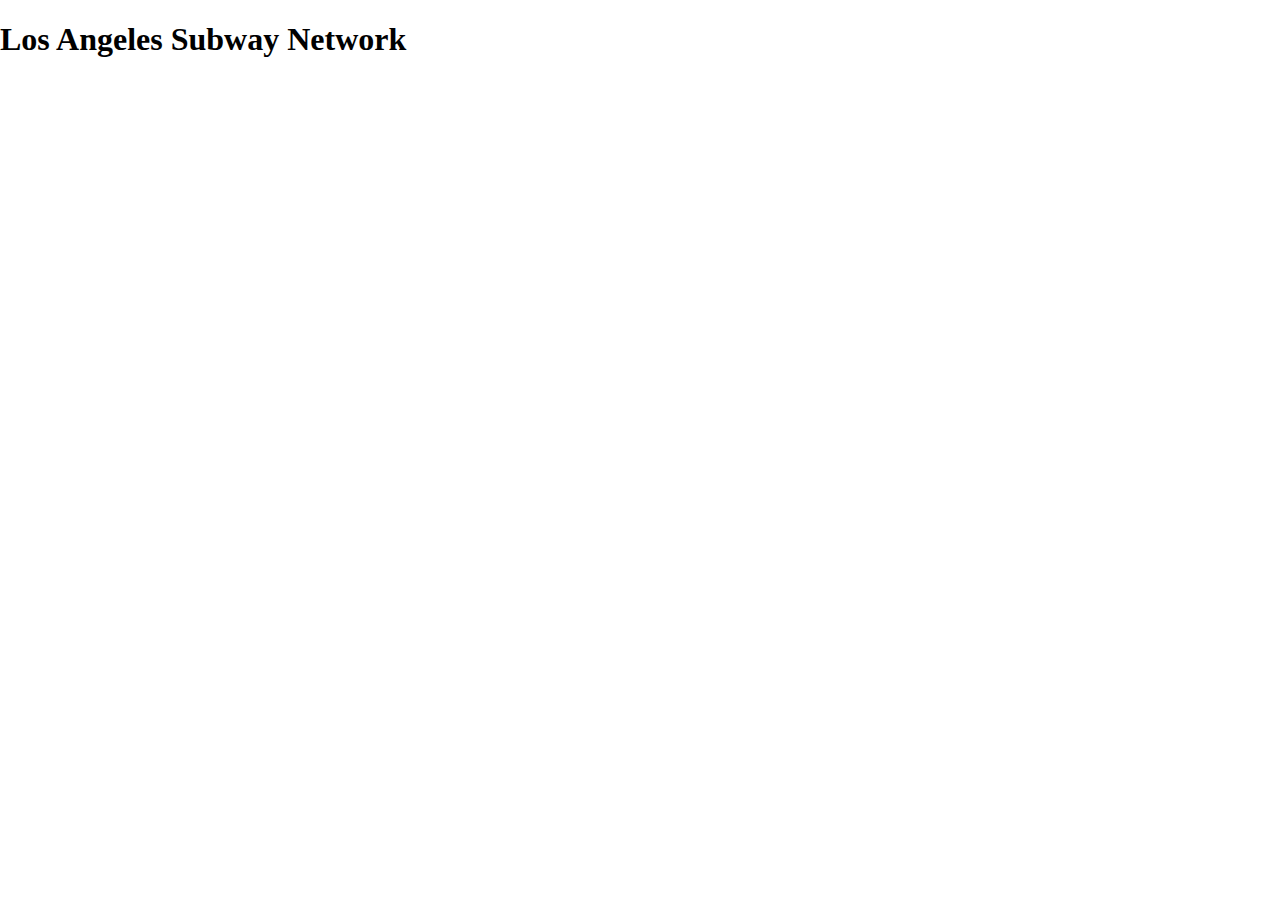
<file: Q3/LA Subway/Subway.html>
<!DOCTYPE html>
<html>

<head>
    <script src="https://api.tomtom.com/maps-sdk-for-web/cdn/6.x/6.13.0/maps/maps-web.min.js"></script>
    <!-- Using Tomtom Maps Api CDN -->
    <link rel='stylesheet' type='text/css' href='https://api.tomtom.com/maps-sdk-for-web/cdn/6.x/6.13.0/maps/maps.css'>

    <style>
        body {
            justify-content: center;
            width: 100%;
            height: 100%;
            margin: 0;
            padding: 0;
        }

        h1 {
            margin-left: 5vw
            margin-top: 2vw;
            margin-bottom: 0;

        }

        .map-container {
            margin-left: 1vw;
            width: 90%;
            /* border-radius: 25px; */
            /* border: 2px solid grey; */
        }

        #map {
            height: 50vw;
            width: 100%;
            /* border-radius: 25px; */
        }

        #black-marker {
            background-image: url("./assets/black-pin.png");
            background-size: cover;
            width: 22px;
            height: 28px;
        }

        #aqua-marker {
            background-image: url("./assets/aqua-pin.png");
            background-size: cover;
            width: 22px;
            height: 28px;
        }

        #blue-marker {
            background-image: url("./assets/blue-pin.png");
            background-size: cover;
            width: 22px;
            height: 28px;
        }

        #gold-marker {
            background-image: url("./assets/gold-pin.png");
            background-size: cover;
            width: 22px;
            height: 28px;
        }

        #red-marker {
            background-image: url("./assets/red-pin.png");
            background-size: cover;
            width: 22px;
            height: 28px;
        }

        #green-marker {
            background-image: url("./assets/green-pin.png");
            background-size: cover;
            width: 22px;
            height: 28px;
        }

        #purple-marker {
            background-image: url("./assets/purple-pin.png");
            width: 22px;
            height: 28px;
        }
    </style>

</head>

<body>

    <h1>Los Angeles Subway Network</h1>
    <br>
    <div class="map-container">
        <div id='map'></div>
    </div>

    <script>

        var map;
        const displayMap = (data) => {
            map = tt.map({
                key: 'tgTAOtAIf8p5pzH4zAfYDQaAx7yYK2QP', 
                container: 'map',
                center: [-118.22605115202344, 33.95196081691816],
                zoom: 9.5
            });

            map.addControl(new tt.NavigationControl())

            data.nodes.forEach(stObj => {
                addMarker(stObj, data)
            });
        }

        const addMarker = (stObj, data) => {
            var line = data.categories[stObj.category].name.split(' ')[0].toLowerCase();
            const ele = document.createElement('div')
            if(line === "expo") line = "aqua"
            ele.id = line+"-marker"

            var popupOffsets = {
                top: [0, 0],
                bottom: [0, -18],
                'bottom-right': [0, -70],
                'bottom-left': [0, -70],
                left: [25, -35],
                right: [-25, -35]
            }

            new tt.Marker({ draggable: false, element: ele })
                .setLngLat([stObj.x, stObj.y])
                .setPopup(new tt.Popup({ offset: popupOffsets }).setHTML("<b>Station:</b> " + stObj.name + "<br><b>Line Color:</b> " + line.toUpperCase()))
                .addTo(map)
        }

        const caller = () => {
            var data = {
                "nodes": [
                    {
                        "id": "80101",
                        "name": "Downtown Long Beach Station",
                        "SymbolSize": 15,
                        "x": -118.19292099988019,
                        "y": 33.76807099973904,
                        "category": 0
                    },
                    {
                        "id": "80102",
                        "name": "Pacific Ave Station",
                        "SymbolSize": 15,
                        "x": -118.1936999994702,
                        "y": 33.77225800005807,
                        "category": 0
                    },
                    {
                        "id": "80105",
                        "name": "Anaheim Street Station",
                        "SymbolSize": 15,
                        "x": -118.18938400015178,
                        "y": 33.781830000366064,
                        "category": 0
                    },
                    {
                        "id": "80106",
                        "name": "Pacific Coast Hwy Station",
                        "SymbolSize": 15,
                        "x": -118.18938200009414,
                        "y": 33.7890899999179,
                        "category": 0
                    },
                    {
                        "id": "80107",
                        "name": "Willow Street Station",
                        "SymbolSize": 15,
                        "x": -118.18983399979538,
                        "y": 33.8070790000511,
                        "category": 0
                    },
                    {
                        "id": "80108",
                        "name": "Wardlow Station",
                        "SymbolSize": 15,
                        "x": -118.1960899998735,
                        "y": 33.81986500042085,
                        "category": 0
                    },
                    {
                        "id": "80109",
                        "name": "Del Amo Station",
                        "SymbolSize": 15,
                        "x": -118.21101700040077,
                        "y": 33.84822200019087,
                        "category": 0
                    },
                    {
                        "id": "80110",
                        "name": "Artesia Station",
                        "SymbolSize": 15,
                        "x": -118.22250300024177,
                        "y": 33.87608200008813,
                        "category": 0
                    },
                    {
                        "id": "80111",
                        "name": "Compton Station",
                        "SymbolSize": 15,
                        "x": -118.22424899999488,
                        "y": 33.89749000016153,
                        "category": 0
                    },
                    {
                        "id": "80112",
                        "name": "Willowbrook - Rosa Parks Station - Metro Blue Line",
                        "SymbolSize": 15,
                        "x": -118.23755500026044,
                        "y": 33.92804799984574,
                        "category": 0
                    },
                    {
                        "id": "80113",
                        "name": "103rd Street / Watts Towers  Station",
                        "SymbolSize": 15,
                        "x": -118.24315899972797,
                        "y": 33.942220000322884,
                        "category": 0
                    },
                    {
                        "id": "80114",
                        "name": "Firestone Station",
                        "SymbolSize": 15,
                        "x": -118.2432049999076,
                        "y": 33.95961099981681,
                        "category": 0
                    },
                    {
                        "id": "80115",
                        "name": "Florence Station",
                        "SymbolSize": 15,
                        "x": -118.24327099967796,
                        "y": 33.97374000005275,
                        "category": 0
                    },
                    {
                        "id": "80116",
                        "name": "Slauson Station",
                        "SymbolSize": 15,
                        "x": -118.24339800004967,
                        "y": 33.98876000023379,
                        "category": 0
                    },
                    {
                        "id": "80117",
                        "name": "Vernon Station",
                        "SymbolSize": 15,
                        "x": -118.24330300035814,
                        "y": 34.00292000031266,
                        "category": 0
                    },
                    {
                        "id": "80118",
                        "name": "Washington Station",
                        "SymbolSize": 15,
                        "x": -118.24308400001725,
                        "y": 34.019649999824246,
                        "category": 0
                    },
                    {
                        "id": "80119",
                        "name": "San Pedro Street Station",
                        "SymbolSize": 15,
                        "x": -118.2555050001109,
                        "y": 34.026807000005206,
                        "category": 0
                    },
                    {
                        "id": "80120",
                        "name": "Grand / LATTC Station",
                        "SymbolSize": 15,
                        "x": -118.26933299993601,
                        "y": 34.03315500006921,
                        "category": 0
                    },
                    {
                        "id": "80121",
                        "name": "Pico Station",
                        "SymbolSize": 15,
                        "x": -118.26611800020636,
                        "y": 34.040735000325974,
                        "category": 0
                    },
                    {
                        "id": "80122",
                        "name": "7th St / Metro Center Station - Metro Blue & Expo Lines",
                        "SymbolSize": 15,
                        "x": -118.25882200042645,
                        "y": 34.04860999987021,
                        "category": 0
                    },
                    {
                        "id": "80123",
                        "name": "LATTC / Ortho Institute Station",
                        "SymbolSize": 15,
                        "x": -118.27360299981005,
                        "y": 34.02911200034815,
                        "category": 1
                    },
                    {
                        "id": "80124",
                        "name": "Jefferson / USC Station",
                        "SymbolSize": 15,
                        "x": -118.27811800001174,
                        "y": 34.02212300041644,
                        "category": 1
                    },
                    {
                        "id": "80125",
                        "name": "Expo Park / USC Station",
                        "SymbolSize": 15,
                        "x": -118.28573400004424,
                        "y": 34.01822700035439,
                        "category": 1
                    },
                    {
                        "id": "80126",
                        "name": "Expo / Vermont Station",
                        "SymbolSize": 15,
                        "x": -118.29154000016672,
                        "y": 34.018245000352685,
                        "category": 1
                    },
                    {
                        "id": "80127",
                        "name": "Expo / Western Station",
                        "SymbolSize": 15,
                        "x": -118.3089099999928,
                        "y": 34.01833099993332,
                        "category": 1
                    },
                    {
                        "id": "80128",
                        "name": "Expo / Crenshaw Station",
                        "SymbolSize": 15,
                        "x": -118.33507800022828,
                        "y": 34.0225259998206,
                        "category": 1
                    },
                    {
                        "id": "80129",
                        "name": "Farmdale Station",
                        "SymbolSize": 15,
                        "x": -118.34609500019637,
                        "y": 34.02398100003797,
                        "category": 1
                    },
                    {
                        "id": "80130",
                        "name": "Expo / La Brea Station",
                        "SymbolSize": 15,
                        "x": -118.35515900044052,
                        "y": 34.02480300035486,
                        "category": 1
                    },
                    {
                        "id": "80131",
                        "name": "La Cienega / Jefferson Station",
                        "SymbolSize": 15,
                        "x": -118.37211999973364,
                        "y": 34.02635500011092,
                        "category": 1
                    },
                    {
                        "id": "80132",
                        "name": "Culver City Station",
                        "SymbolSize": 15,
                        "x": -118.38898599990145,
                        "y": 34.02789599996983,
                        "category": 1
                    },
                    {
                        "id": "80153",
                        "name": "1st Street Station",
                        "SymbolSize": 15,
                        "x": -118.18936200041134,
                        "y": 33.76874000037536,
                        "category": 0
                    },
                    {
                        "id": "80154",
                        "name": "5th Street Station",
                        "SymbolSize": 15,
                        "x": -118.18941200035138,
                        "y": 33.7735979995706,
                        "category": 0
                    },
                    {
                        "id": "80201",
                        "name": "North Hollywood Station",
                        "SymbolSize": 15,
                        "x": -118.37680800021687,
                        "y": 34.168503999792364,
                        "category": 2
                    },
                    {
                        "id": "80202",
                        "name": "Universal / Studio City Station",
                        "SymbolSize": 15,
                        "x": -118.36269899982237,
                        "y": 34.14000200029585,
                        "category": 2
                    },
                    {
                        "id": "80203",
                        "name": "Hollywood / Highland Station",
                        "SymbolSize": 15,
                        "x": -118.33854899982131,
                        "y": 34.10154699972406,
                        "category": 2
                    },
                    {
                        "id": "80204",
                        "name": "Hollywood / Vine Station",
                        "SymbolSize": 15,
                        "x": -118.32518000013556,
                        "y": 34.101630000054115,
                        "category": 2
                    },
                    {
                        "id": "80205",
                        "name": "Hollywood / Western Station",
                        "SymbolSize": 15,
                        "x": -118.30811700023226,
                        "y": 34.10173700013553,
                        "category": 2
                    },
                    {
                        "id": "80206",
                        "name": "Vermont / Sunset Station",
                        "SymbolSize": 15,
                        "x": -118.29175599997755,
                        "y": 34.09770800020225,
                        "category": 2
                    },
                    {
                        "id": "80207",
                        "name": "Vermont / Santa Monica Station",
                        "SymbolSize": 15,
                        "x": -118.29173000041749,
                        "y": 34.08990999977402,
                        "category": 2
                    },
                    {
                        "id": "80208",
                        "name": "Vermont / Beverly Station",
                        "SymbolSize": 15,
                        "x": -118.29168600028255,
                        "y": 34.076525999971274,
                        "category": 2
                    },
                    {
                        "id": "80209",
                        "name": "Wilshire / Vermont Station",
                        "SymbolSize": 15,
                        "x": -118.29008199954043,
                        "y": 34.06270100002402,
                        "category": 2
                    },
                    {
                        "id": "80210",
                        "name": "Westlake / MacArthur Park Station",
                        "SymbolSize": 15,
                        "x": -118.27487900027457,
                        "y": 34.05636799972788,
                        "category": 2
                    },
                    {
                        "id": "80211",
                        "name": "7th St / Metro Center Station - Metro Red & Purple Lines",
                        "SymbolSize": 15,
                        "x": -118.25868200001985,
                        "y": 34.048634000179824,
                        "category": 2
                    },
                    {
                        "id": "80212",
                        "name": "Pershing Square Station",
                        "SymbolSize": 15,
                        "x": -118.25125899962754,
                        "y": 34.04931600034301,
                        "category": 2
                    },
                    {
                        "id": "80213",
                        "name": "Civic Center / Grand Park Station",
                        "SymbolSize": 15,
                        "x": -118.24605700043661,
                        "y": 34.0549000003663,
                        "category": 2
                    },
                    {
                        "id": "80214",
                        "name": "Union Station - Metro Red & Purple Lines",
                        "SymbolSize": 15,
                        "x": -118.23424900018837,
                        "y": 34.056196999566886,
                        "category": 2
                    },
                    {
                        "id": "80215",
                        "name": "Wilshire / Normandie Station",
                        "SymbolSize": 15,
                        "x": -118.30145799996596,
                        "y": 34.06175300040925,
                        "category": 3
                    },
                    {
                        "id": "80216",
                        "name": "Wilshire / Western Station",
                        "SymbolSize": 15,
                        "x": -118.3087560005219,
                        "y": 34.0616889998001,
                        "category": 3
                    },
                    {
                        "id": "80301",
                        "name": "Redondo Beach Station",
                        "SymbolSize": 15,
                        "x": -118.36919600020805,
                        "y": 33.89463999991437,
                        "category": 4
                    },
                    {
                        "id": "80302",
                        "name": "Douglas Station",
                        "SymbolSize": 15,
                        "x": -118.38311300036254,
                        "y": 33.9052989998203,
                        "category": 4
                    },
                    {
                        "id": "80303",
                        "name": "El Segundo Station",
                        "SymbolSize": 15,
                        "x": -118.38653899948176,
                        "y": 33.916062999896944,
                        "category": 4
                    },
                    {
                        "id": "80304",
                        "name": "Mariposa Station",
                        "SymbolSize": 15,
                        "x": -118.38757200040996,
                        "y": 33.923199999610524,
                        "category": 4
                    },
                    {
                        "id": "80305",
                        "name": "Aviation / LAX Station",
                        "SymbolSize": 15,
                        "x": -118.37713399951298,
                        "y": 33.92962099967193,
                        "category": 4
                    },
                    {
                        "id": "80306",
                        "name": "Hawthorne / Lennox Station",
                        "SymbolSize": 15,
                        "x": -118.35160199967572,
                        "y": 33.93340799977214,
                        "category": 4
                    },
                    {
                        "id": "80307",
                        "name": "Crenshaw Station",
                        "SymbolSize": 15,
                        "x": -118.32654999957477,
                        "y": 33.92520099956265,
                        "category": 4
                    },
                    {
                        "id": "80308",
                        "name": "Vermont / Athens Station",
                        "SymbolSize": 15,
                        "x": -118.29173299995566,
                        "y": 33.92868300021043,
                        "category": 4
                    },
                    {
                        "id": "80309",
                        "name": "Harbor Freeway Station",
                        "SymbolSize": 15,
                        "x": -118.28110000026243,
                        "y": 33.92871400026039,
                        "category": 4
                    },
                    {
                        "id": "80310",
                        "name": "Avalon Station",
                        "SymbolSize": 15,
                        "x": -118.26521699947209,
                        "y": 33.92746499978556,
                        "category": 4
                    },
                    {
                        "id": "80311",
                        "name": "Willowbrook - Rosa Parks Station - Metro Green Line",
                        "SymbolSize": 15,
                        "x": -118.23805199981469,
                        "y": 33.92825800031017,
                        "category": 4
                    },
                    {
                        "id": "80312",
                        "name": "Long Beach Blvd Station",
                        "SymbolSize": 15,
                        "x": -118.20994500025516,
                        "y": 33.92487999958962,
                        "category": 4
                    },
                    {
                        "id": "80313",
                        "name": "Lakewood Blvd Station",
                        "SymbolSize": 15,
                        "x": -118.14060000053131,
                        "y": 33.913069999875226,
                        "category": 4
                    },
                    {
                        "id": "80314",
                        "name": "Norwalk Station",
                        "SymbolSize": 15,
                        "x": -118.10471700004186,
                        "y": 33.91403300021094,
                        "category": 4
                    },
                    {
                        "id": "80401",
                        "name": "Atlantic Station",
                        "SymbolSize": 15,
                        "x": -118.15446899995854,
                        "y": 34.033398000239195,
                        "category": 5
                    },
                    {
                        "id": "80402",
                        "name": "East LA Civic Center Station",
                        "SymbolSize": 15,
                        "x": -118.161205999753,
                        "y": 34.03336399996033,
                        "category": 5
                    },
                    {
                        "id": "80403",
                        "name": "Maravilla Station",
                        "SymbolSize": 15,
                        "x": -118.16814000015704,
                        "y": 34.03331900002552,
                        "category": 5
                    },
                    {
                        "id": "80404",
                        "name": "Indiana Station",
                        "SymbolSize": 15,
                        "x": -118.19218200022898,
                        "y": 34.034300000300235,
                        "category": 5
                    },
                    {
                        "id": "80405",
                        "name": "Soto Station",
                        "SymbolSize": 15,
                        "x": -118.21006099982142,
                        "y": 34.04374699968801,
                        "category": 5
                    },
                    {
                        "id": "80406",
                        "name": "Mariachi Plaza / Boyle Heights Station",
                        "SymbolSize": 15,
                        "x": -118.21964800016036,
                        "y": 34.04721500003432,
                        "category": 5
                    },
                    {
                        "id": "80407",
                        "name": "Pico / Aliso Station",
                        "SymbolSize": 15,
                        "x": -118.22594000038869,
                        "y": 34.0476339997117,
                        "category": 5
                    },
                    {
                        "id": "80408",
                        "name": "Little Tokyo / Arts District Station",
                        "SymbolSize": 15,
                        "x": -118.23790100026723,
                        "y": 34.05010000008611,
                        "category": 5
                    },
                    {
                        "id": "80409",
                        "name": "Union Station - Metro Gold Line",
                        "SymbolSize": 15,
                        "x": -118.23475899954124,
                        "y": 34.056060999752866,
                        "category": 5
                    },
                    {
                        "id": "80410",
                        "name": "Chinatown Station",
                        "SymbolSize": 15,
                        "x": -118.23583999967346,
                        "y": 34.063860999711736,
                        "category": 5
                    },
                    {
                        "id": "80411",
                        "name": "Lincoln Heights / Cypress Park Station",
                        "SymbolSize": 15,
                        "x": -118.22042899987187,
                        "y": 34.08094899981074,
                        "category": 5
                    },
                    {
                        "id": "80412",
                        "name": "Heritage Square / Arroyo Station",
                        "SymbolSize": 15,
                        "x": -118.21321299991507,
                        "y": 34.08722700016255,
                        "category": 5
                    },
                    {
                        "id": "80413",
                        "name": "Southwest Museum Station",
                        "SymbolSize": 15,
                        "x": -118.20671199989988,
                        "y": 34.09824299960079,
                        "category": 5
                    },
                    {
                        "id": "80414",
                        "name": "Highland Park Station",
                        "SymbolSize": 15,
                        "x": -118.19260600025261,
                        "y": 34.11117900018589,
                        "category": 5
                    },
                    {
                        "id": "80415",
                        "name": "South Pasadena Station",
                        "SymbolSize": 15,
                        "x": -118.15788600023126,
                        "y": 34.11518600012085,
                        "category": 5
                    },
                    {
                        "id": "80416",
                        "name": "Fillmore Station",
                        "SymbolSize": 15,
                        "x": -118.14812599988883,
                        "y": 34.133520999572184,
                        "category": 5
                    },
                    {
                        "id": "80417",
                        "name": "Del Mar Station",
                        "SymbolSize": 15,
                        "x": -118.14821399976204,
                        "y": 34.141910000383575,
                        "category": 5
                    },
                    {
                        "id": "80418",
                        "name": "Memorial Park Station",
                        "SymbolSize": 15,
                        "x": -118.14751200027115,
                        "y": 34.148355999935816,
                        "category": 5
                    },
                    {
                        "id": "80419",
                        "name": "Lake Station",
                        "SymbolSize": 15,
                        "x": -118.13138999946663,
                        "y": 34.15180599983858,
                        "category": 5
                    },
                    {
                        "id": "80420",
                        "name": "Allen Station",
                        "SymbolSize": 15,
                        "x": -118.11434799946551,
                        "y": 34.152417000414914,
                        "category": 5
                    },
                    {
                        "id": "80421",
                        "name": "Sierra Madre Villa Station",
                        "SymbolSize": 15,
                        "x": -118.08121199954985,
                        "y": 34.147752000256695,
                        "category": 5
                    },
                    {
                        "id": "80133",
                        "name": "Palms Station",
                        "SymbolSize": 15,
                        "x": -118.40425500028769,
                        "y": 34.02932299999053,
                        "category": 1
                    },
                    {
                        "id": "80134",
                        "name": "Westwood / Rancho Park Station",
                        "SymbolSize": 15,
                        "x": -118.42457599982195,
                        "y": 34.0368159998897,
                        "category": 1
                    },
                    {
                        "id": "80135",
                        "name": "Expo / Sepulveda Station",
                        "SymbolSize": 15,
                        "x": -118.43423399951705,
                        "y": 34.03540799990164,
                        "category": 1
                    },
                    {
                        "id": "80136",
                        "name": "Expo / Bundy Station",
                        "SymbolSize": 15,
                        "x": -118.45289600037239,
                        "y": 34.031704999614426,
                        "category": 1
                    },
                    {
                        "id": "80137",
                        "name": "26th St / Bergamot Station",
                        "SymbolSize": 15,
                        "x": -118.4691199995661,
                        "y": 34.02799499962183,
                        "category": 1
                    },
                    {
                        "id": "80138",
                        "name": "17th St / SMC Station",
                        "SymbolSize": 15,
                        "x": -118.48037200020526,
                        "y": 34.023154999680855,
                        "category": 1
                    },
                    {
                        "id": "80139",
                        "name": "Downtown Santa Monica Station",
                        "SymbolSize": 15,
                        "x": -118.49138399953792,
                        "y": 34.01400999976604,
                        "category": 1
                    },
                    {
                        "id": "80422",
                        "name": "Arcadia Station",
                        "SymbolSize": 15,
                        "x": -118.02919900021266,
                        "y": 34.142859999768774,
                        "category": 5
                    },
                    {
                        "id": "80423",
                        "name": "Monrovia Station",
                        "SymbolSize": 15,
                        "x": -118.00347299952888,
                        "y": 34.13315499963274,
                        "category": 5
                    },
                    {
                        "id": "80424",
                        "name": "Duarte / City of Hope Station",
                        "SymbolSize": 15,
                        "x": -117.96768000026172,
                        "y": 34.13251800001596,
                        "category": 5
                    },
                    {
                        "id": "80425",
                        "name": "Irwindale Station",
                        "SymbolSize": 15,
                        "x": -117.93250599951757,
                        "y": 34.129048000333256,
                        "category": 5
                    },
                    {
                        "id": "80426",
                        "name": "Azusa Downtown Station",
                        "SymbolSize": 15,
                        "x": -117.90663100000828,
                        "y": 34.13586300002205,
                        "category": 5
                    },
                    {
                        "id": "80427",
                        "name": "APU / Citrus College Station",
                        "SymbolSize": 15,
                        "x": -117.89163599946599,
                        "y": 34.13681399975243,
                        "category": 5
                    }
                ],
                "links": [
                    {
                        "source": "80122",
                        "target": "80121"
                    },
                    {
                        "source": "80121",
                        "target": "80120"
                    },
                    {
                        "source": "80120",
                        "target": "80119"
                    },
                    {
                        "source": "80119",
                        "target": "80118"
                    },
                    {
                        "source": "80118",
                        "target": "80117"
                    },
                    {
                        "source": "80117",
                        "target": "80116"
                    },
                    {
                        "source": "80116",
                        "target": "80115"
                    },
                    {
                        "source": "80115",
                        "target": "80114"
                    },
                    {
                        "source": "80114",
                        "target": "80113"
                    },
                    {
                        "source": "80113",
                        "target": "80112"
                    },
                    {
                        "source": "80112",
                        "target": "80111"
                    },
                    {
                        "source": "80111",
                        "target": "80110"
                    },
                    {
                        "source": "80110",
                        "target": "80109"
                    },
                    {
                        "source": "80109",
                        "target": "80108"
                    },
                    {
                        "source": "80108",
                        "target": "80107"
                    },
                    {
                        "source": "80107",
                        "target": "80106"
                    },
                    {
                        "source": "80106",
                        "target": "80105"
                    },
                    {
                        "source": "80105",
                        "target": "80154"
                    },
                    {
                        "source": "80154",
                        "target": "80153"
                    },
                    {
                        "source": "80153",
                        "target": "80101"
                    },
                    {
                        "source": "80122",
                        "target": "80121"
                    },
                    {
                        "source": "80121",
                        "target": "80123"
                    },
                    {
                        "source": "80123",
                        "target": "80124"
                    },
                    {
                        "source": "80124",
                        "target": "80125"
                    },
                    {
                        "source": "80125",
                        "target": "80126"
                    },
                    {
                        "source": "80126",
                        "target": "80127"
                    },
                    {
                        "source": "80127",
                        "target": "80128"
                    },
                    {
                        "source": "80128",
                        "target": "80129"
                    },
                    {
                        "source": "80129",
                        "target": "80130"
                    },
                    {
                        "source": "80130",
                        "target": "80131"
                    },
                    {
                        "source": "80131",
                        "target": "80132"
                    },
                    {
                        "source": "80132",
                        "target": "80133"
                    },
                    {
                        "source": "80133",
                        "target": "80134"
                    },
                    {
                        "source": "80134",
                        "target": "80135"
                    },
                    {
                        "source": "80135",
                        "target": "80136"
                    },
                    {
                        "source": "80136",
                        "target": "80137"
                    },
                    {
                        "source": "80137",
                        "target": "80138"
                    },
                    {
                        "source": "80138",
                        "target": "80139"
                    },
                    {
                        "source": "80201",
                        "target": "80202"
                    },
                    {
                        "source": "80202",
                        "target": "80203"
                    },
                    {
                        "source": "80203",
                        "target": "80204"
                    },
                    {
                        "source": "80204",
                        "target": "80205"
                    },
                    {
                        "source": "80205",
                        "target": "80206"
                    },
                    {
                        "source": "80206",
                        "target": "80207"
                    },
                    {
                        "source": "80207",
                        "target": "80208"
                    },
                    {
                        "source": "80208",
                        "target": "80209"
                    },
                    {
                        "source": "80209",
                        "target": "80210"
                    },
                    {
                        "source": "80210",
                        "target": "80211"
                    },
                    {
                        "source": "80211",
                        "target": "80212"
                    },
                    {
                        "source": "80212",
                        "target": "80213"
                    },
                    {
                        "source": "80213",
                        "target": "80214"
                    },
                    {
                        "source": "80216",
                        "target": "80215"
                    },
                    {
                        "source": "80215",
                        "target": "80209"
                    },
                    {
                        "source": "80209",
                        "target": "80210"
                    },
                    {
                        "source": "80210",
                        "target": "80211"
                    },
                    {
                        "source": "80211",
                        "target": "80212"
                    },
                    {
                        "source": "80212",
                        "target": "80213"
                    },
                    {
                        "source": "80213",
                        "target": "80214"
                    },
                    {
                        "source": "80301",
                        "target": "80302"
                    },
                    {
                        "source": "80302",
                        "target": "80303"
                    },
                    {
                        "source": "80303",
                        "target": "80304"
                    },
                    {
                        "source": "80304",
                        "target": "80305"
                    },
                    {
                        "source": "80305",
                        "target": "80306"
                    },
                    {
                        "source": "80306",
                        "target": "80307"
                    },
                    {
                        "source": "80307",
                        "target": "80308"
                    },
                    {
                        "source": "80308",
                        "target": "80309"
                    },
                    {
                        "source": "80309",
                        "target": "80310"
                    },
                    {
                        "source": "80310",
                        "target": "80311"
                    },
                    {
                        "source": "80311",
                        "target": "80312"
                    },
                    {
                        "source": "80312",
                        "target": "80313"
                    },
                    {
                        "source": "80313",
                        "target": "80314"
                    },
                    {
                        "source": "80409",
                        "target": "80410"
                    },
                    {
                        "source": "80410",
                        "target": "80411"
                    },
                    {
                        "source": "80411",
                        "target": "80412"
                    },
                    {
                        "source": "80412",
                        "target": "80413"
                    },
                    {
                        "source": "80413",
                        "target": "80414"
                    },
                    {
                        "source": "80414",
                        "target": "80415"
                    },
                    {
                        "source": "80415",
                        "target": "80416"
                    },
                    {
                        "source": "80416",
                        "target": "80417"
                    },
                    {
                        "source": "80417",
                        "target": "80418"
                    },
                    {
                        "source": "80418",
                        "target": "80419"
                    },
                    {
                        "source": "80419",
                        "target": "80420"
                    },
                    {
                        "source": "80420",
                        "target": "80421"
                    },
                    {
                        "source": "80421",
                        "target": "80422"
                    },
                    {
                        "source": "80422",
                        "target": "80423"
                    },
                    {
                        "source": "80423",
                        "target": "80424"
                    },
                    {
                        "source": "80424",
                        "target": "80425"
                    },
                    {
                        "source": "80425",
                        "target": "80426"
                    },
                    {
                        "source": "80426",
                        "target": "80427"
                    }
                ],
                "categories": [
                    {
                        "name": "Blue Line"
                    },
                    {
                        "name": "Expo Line"
                    },
                    {
                        "name": "Red Line"
                    },
                    {
                        "name": "Purple Line"
                    },
                    {
                        "name": "Green Line"
                    },
                    {
                        "name": "Gold Line"
                    }
                ]
            }

            displayMap(data)
        }
        caller()

    </script>
</body>

</html>
</file>
<file: Q4/Subway Network/style.css>
h1
{
    font-size: 30px;
    font-weight: bold;
    font-family: "Comic Sans MS", cursive, sans-serif;
    color: #791d1d;
    text-align: center;
    margin: 20px;
    padding: 0px;
    color: rgb(251, 4, 4);
    /* background-color: rgb(35, 35, 35); */
    text-shadow: rgb(229, 213, 213) 0px 0px 5px, rgb(255, 255, 255) 0px 0px 10px, rgb(255, 255, 255) 0px 0px 15px, rgb(73, 255, 24) 0px 0px 20px, rgb(73, 255, 24) 0px 0px 30px, rgb(73, 255, 24) 0px 0px 40px, rgb(73, 255, 24) 0px 0px 55px, rgb(73, 255, 24) 0px 0px 75px;
    --darkreader-inline-bgcolor: #191c1c;
    --darkreader-inline-color: #dcdbd8;
}
body
{
    /* background-color: #f4c2c2aa; */
    background-color:rgba(255, 253, 253, 0.848);
    margin: 0px;
    padding: 0px;
}
#main{
    /* background-color: aqua; */
    margin: 50px auto;
    -webkit-border-radius: 10px;
    border-radius: 10px;
    border: 3px groove #38A0B1;
    width: 80%;
    height: 780px;  
}
</file>
